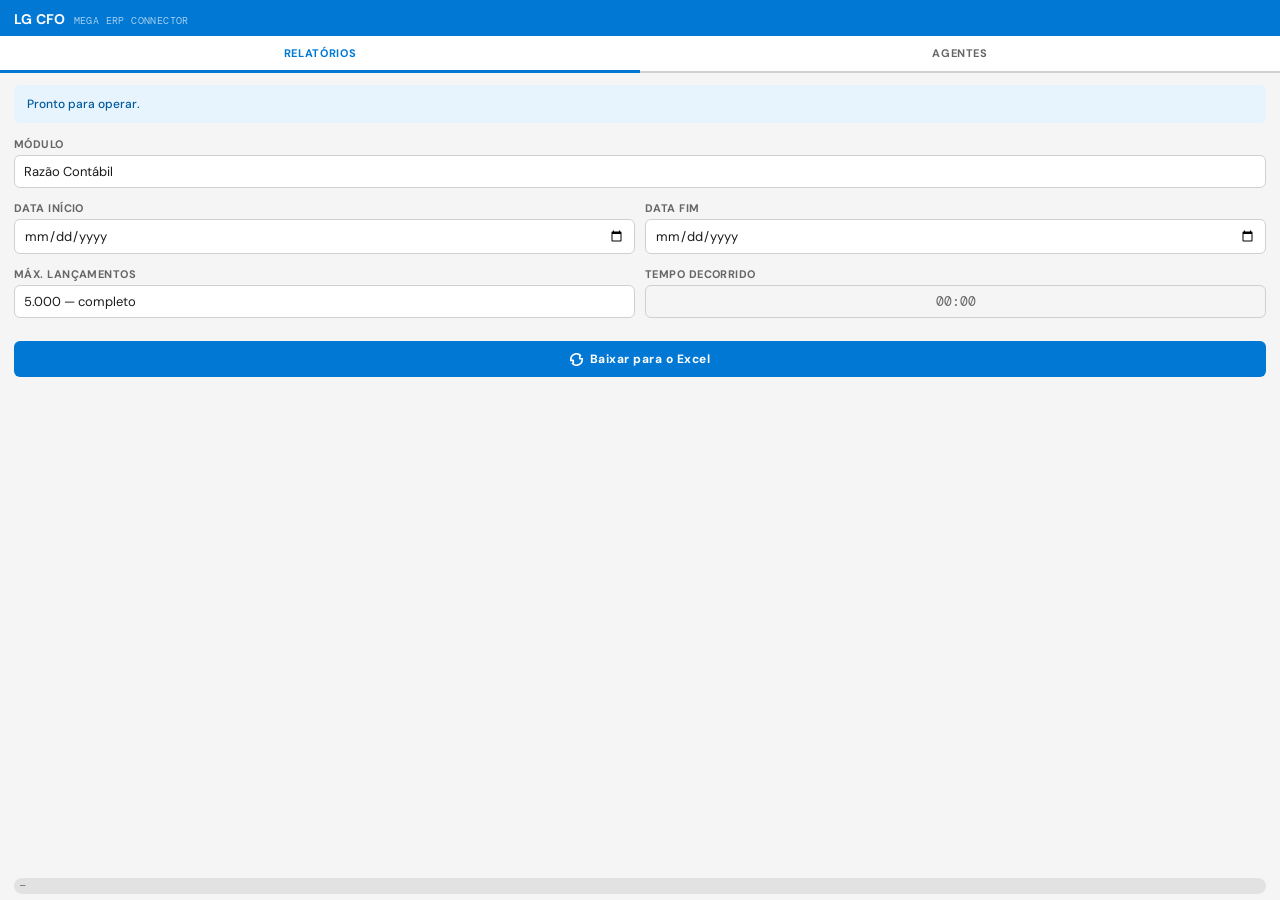
<file: index.html>
<!DOCTYPE html>
<html lang="pt-BR">
<head>
    <meta charset="UTF-8" />
    <meta name="viewport" content="width=device-width, initial-scale=1">
    <title>LG CFO - Mega ERP</title>
    <script type="text/javascript" src="https://appsforoffice.microsoft.com/lib/1/hosted/office.js"></script>
    <script type="text/javascript" src="https://ajax.aspnetcdn.com/ajax/jQuery/jquery-3.6.0.min.js"></script>
    <link href="https://fonts.googleapis.com/css2?family=DM+Mono:wght@400;500&family=DM+Sans:wght@400;500;700&display=swap" rel="stylesheet">
    <style>
        :root {
            --blue:       #0078d4;
            --blue-dark:  #005a9e;
            --blue-pale:  #e8f4fd;
            --green:      #107c41;
            --green-dark: #0d6534;
            --orange:     #c84b00;
            --orange-dark:#a33b00;
            --red-pale:   #fdf0ee;
            --red-text:   #7a1a00;
            --red-border: #f0b8a8;
            --ok-pale:    #edf7f0;
            --ok-text:    #0d4a21;
            --ok-border:  #a8d8b8;
            --warn-pale:  #fff8e6;
            --warn-text:  #7a5000;
            --warn-border:#f0d88a;
            --bg:         #f5f5f5;
            --surface:    #ffffff;
            --border:     #d0d0d0;
            --text:       #1a1a1a;
            --text-muted: #666666;
            --radius:     6px;
        }
        * { box-sizing: border-box; margin: 0; padding: 0; }
        body { font-family: 'DM Sans', sans-serif; font-size: 13px; background: var(--bg); color: var(--text); height: 100vh; display: flex; flex-direction: column; }
        .header { background: var(--blue); padding: 10px 14px 8px; display: flex; align-items: baseline; gap: 8px; flex-shrink: 0; }
        .header-title { font-size: 14px; font-weight: 700; color: #fff; letter-spacing: 0.02em; }
        .header-sub { font-family: 'DM Mono', monospace; font-size: 10px; color: rgba(255,255,255,0.65); letter-spacing: 0.04em; }
        .tabs { display: flex; background: var(--surface); border-bottom: 2px solid var(--border); flex-shrink: 0; }
        .tab { flex: 1; padding: 10px 0; text-align: center; cursor: pointer; font-size: 11px; font-weight: 700; color: var(--text-muted); border-bottom: 3px solid transparent; margin-bottom: -2px; letter-spacing: 0.06em; transition: color 0.15s, border-color 0.15s; }
        .tab:hover { color: var(--blue); }
        .tab.active { color: var(--blue); border-bottom-color: var(--blue); }
        #status { margin: 12px 14px 0; font-size: 12px; font-weight: 500; padding: 9px 12px; border-radius: var(--radius); border: 1px solid var(--blue-pale); background: var(--blue-pale); color: var(--blue-dark); display: flex; align-items: center; gap: 8px; min-height: 38px; transition: background 0.25s, color 0.25s, border-color 0.25s; flex-shrink: 0; }
        #status.loading { background: var(--warn-pale); color: var(--warn-text); border-color: var(--warn-border); }
        #status.sucesso { background: var(--ok-pale); color: var(--ok-text); border-color: var(--ok-border); }
        #status.erro { background: var(--red-pale); color: var(--red-text); border-color: var(--red-border); }
        .spinner { width: 14px; height: 14px; border: 2px solid currentColor; border-top-color: transparent; border-radius: 50%; animation: spin 0.7s linear infinite; display: none; flex-shrink: 0; }
        #status.loading .spinner { display: block; }
        @keyframes spin { to { transform: rotate(360deg); } }
        .content { display: none; padding: 14px; flex: 1; overflow-y: auto; }
        .content.active { display: block; }
        .form-group { margin-bottom: 13px; }
        label { font-size: 11px; font-weight: 700; display: block; margin-bottom: 4px; color: var(--text-muted); letter-spacing: 0.04em; text-transform: uppercase; }
        select, input[type="date"] { width: 100%; padding: 7px 9px; border: 1px solid var(--border); border-radius: var(--radius); font-family: 'DM Sans', sans-serif; font-size: 13px; color: var(--text); background: var(--surface); appearance: none; transition: border-color 0.15s, box-shadow 0.15s; }
        select:focus, input:focus { outline: none; border-color: var(--blue); box-shadow: 0 0 0 3px rgba(0,120,212,0.15); }
        input.invalid { border-color: var(--orange); box-shadow: 0 0 0 3px rgba(200,75,0,0.12); }
        .date-row { display: flex; gap: 10px; }
        .date-row .form-group { flex: 1; }
        #timer { padding: 7px 9px; border: 1px solid var(--border); border-radius: var(--radius); font-family: 'DM Mono', monospace; font-size: 13px; color: var(--text-muted); background: var(--bg); text-align: center; }
        .btn { display: flex; align-items: center; justify-content: center; gap: 7px; background: var(--blue); color: #fff; border: none; padding: 10px 14px; width: 100%; cursor: pointer; font-family: 'DM Sans', sans-serif; font-weight: 700; font-size: 12px; letter-spacing: 0.04em; border-radius: var(--radius); margin-top: 10px; transition: background 0.15s, opacity 0.15s, transform 0.1s; }
        .btn:hover:not(:disabled) { background: var(--blue-dark); transform: translateY(-1px); }
        .btn:active:not(:disabled) { transform: translateY(0); }
        .btn:disabled { opacity: 0.5; cursor: not-allowed; }
        .btn-green { background: var(--green); }
        .btn-green:hover:not(:disabled) { background: var(--green-dark); }
        .btn-orange { background: var(--orange); }
        .btn-orange:hover:not(:disabled) { background: var(--orange-dark); }
        .btn-row { display: flex; gap: 8px; }
        .btn-row .btn { flex: 3; }
        .btn-row .btn-cancelar { flex: 1; background: var(--orange); display: none; }
        .btn-row .btn-cancelar:hover:not(:disabled) { background: var(--orange-dark); }
        .section-label { font-size: 10px; font-weight: 700; letter-spacing: 0.08em; color: var(--text-muted); text-transform: uppercase; margin: 16px 0 6px; padding-bottom: 4px; border-bottom: 1px solid var(--border); }
        .agent-note { font-size: 11px; color: var(--text-muted); margin-top: 14px; text-align: center; line-height: 1.5; }
        #progress-wrap { margin: 10px 14px 0; display: none; flex-shrink: 0; }
        #progress-wrap.visible { display: block; }
        #progress-bar-bg { background: var(--border); border-radius: 99px; height: 4px; overflow: hidden; }
        #progress-bar { height: 100%; width: 0%; background: var(--blue); border-radius: 99px; transition: width 0.3s ease; }
        #progress-label { font-size: 10px; color: var(--text-muted); font-family: 'DM Mono', monospace; text-align: right; margin-top: 3px; }
        .version-badge { font-family: 'DM Mono', monospace; font-size: 9px; background: rgba(0,0,0,0.08); color: var(--text-muted); padding: 2px 6px; border-radius: 99px; margin: 6px 14px; display: inline-block; flex-shrink: 0; }
    </style>
</head>
<body>

    <div class="header">
        <span class="header-title">LG CFO</span>
        <span class="header-sub">MEGA ERP CONNECTOR</span>
    </div>

    <div class="tabs">
        <div class="tab active" onclick="switchTab('relat', this)">RELATÓRIOS</div>
        <div class="tab" onclick="switchTab('agnt', this)">AGENTES</div>
    </div>

    <div id="status" class="info">
        <div class="spinner"></div>
        <span id="status-text">Pronto para operar.</span>
    </div>

    <div id="progress-wrap">
        <div id="progress-bar-bg"><div id="progress-bar"></div></div>
        <div id="progress-label">0%</div>
    </div>

    <div id="relat" class="content active">
        <div class="form-group">
            <label>Módulo</label>
            <select id="modulo">
                <option value="list">Razão Contábil</option>
                <option value="agentes">Lista de Agentes</option>
            </select>
        </div>
        <div class="date-row">
            <div class="form-group">
                <label>Data Início</label>
                <input type="date" id="data-inicio">
            </div>
            <div class="form-group">
                <label>Data Fim</label>
                <input type="date" id="data-fim">
            </div>
        </div>
        <div class="date-row">
            <div class="form-group" style="flex:1;">
                <label>Máx. Lançamentos</label>
                <select id="max-lancamentos">
                    <option value="100">100 — teste rápido</option>
                    <option value="500">500</option>
                    <option value="1000">1.000</option>
                    <option value="5000" selected>5.000 — completo</option>
                </select>
            </div>
            <div class="form-group" style="flex:1;">
                <label>Tempo decorrido</label>
                <div id="timer">00:00</div>
            </div>
        </div>
        <div class="btn-row">
            <button id="btn-sync" class="btn">
                <svg width="13" height="13" viewBox="0 0 16 16" fill="none" stroke="currentColor" stroke-width="2" stroke-linecap="round" stroke-linejoin="round">
                    <path d="M1 8a7 7 0 0 1 12-4.9"/><path d="M15 8a7 7 0 0 1-12 4.9"/>
                    <polyline points="12 3 12 7 16 7"/><polyline points="4 13 4 9 0 9"/>
                </svg>
                Baixar para o Excel
            </button>
            <button id="btn-cancelar" class="btn btn-cancelar">✕ Parar</button>
        </div>
    </div>

    <div id="agnt" class="content">
        <div class="section-label">Cadastro em Massa</div>
        <button id="btn-template" class="btn btn-green">
            <svg width="13" height="13" viewBox="0 0 16 16" fill="none" stroke="currentColor" stroke-width="2" stroke-linecap="round" stroke-linejoin="round">
                <rect x="2" y="2" width="12" height="12" rx="1"/><line x1="5" y1="8" x2="11" y2="8"/><line x1="8" y1="5" x2="8" y2="11"/>
            </svg>
            1. Gerar Template de Carga
        </button>
        <button id="btn-enviar" class="btn btn-orange" style="margin-top:8px;">
            <svg width="13" height="13" viewBox="0 0 16 16" fill="none" stroke="currentColor" stroke-width="2" stroke-linecap="round" stroke-linejoin="round">
                <line x1="2" y1="8" x2="14" y2="8"/><polyline points="9 3 14 8 9 13"/>
            </svg>
            2. Enviar p/ Mega ERP
        </button>
        <p class="agent-note">
            Preencha o template gerado na Etapa 1<br>
            e depois execute a Etapa 2 para importar.
        </p>
    </div>

    <span class="version-badge" id="version-badge">—</span>

    <script>
    const GOOGLE_WEBAPP_URL = "http://localhost:3000";

    // Campos confirmados pela API:
    // DATA, LOTE, DOCUMENTO, DOC_FISCAL, CONTA, VALOR, D/C, HISTORICO, CENTRO_CUSTO, AGENTE
    const HEADERS_RAZAO  = ["DATA","LOTE","DOCUMENTO","DOC_FISCAL","CONTA","VALOR","D/C","HISTORICO","CENTRO_CUSTO","AGENTE"];
    const HEADERS_AGENTE = ["CODIGO","NOME","TIPO","CPF_CNPJ","EMAIL","TELEFONE","ATIVO"];

    let _cancelado = false, _timerInterval = null, _timerSegundos = 0;

    function iniciarTimer() {
        _timerSegundos = 0;
        $("#timer").text("00:00");
        _timerInterval = setInterval(() => {
            _timerSegundos++;
            const m = String(Math.floor(_timerSegundos / 60)).padStart(2, "0");
            const s = String(_timerSegundos % 60).padStart(2, "0");
            $("#timer").text(`${m}:${s}`);
        }, 1000);
    }

    function pararTimer() { clearInterval(_timerInterval); _timerInterval = null; }

    function setStatus(msg, tipo = "info") {
        $("#status").removeClass("info loading sucesso erro").addClass(tipo);
        $("#status-text").text(msg);
    }

    function setProgress(pct, label) {
        if (pct === null) {
            $("#progress-wrap").removeClass("visible");
            $("#progress-bar").css("width", "0%");
        } else {
            $("#progress-wrap").addClass("visible");
            $("#progress-bar").css("width", pct + "%");
            $("#progress-label").text(label || pct + "%");
        }
    }

    function lockBtn(id, locked) {
        const btn = $("#" + id);
        btn.prop("disabled", locked);
        if (id === "btn-sync") {
            btn.html(locked
                ? '<svg width="13" height="13" viewBox="0 0 16 16" fill="none" stroke="currentColor" stroke-width="2" stroke-linecap="round" stroke-linejoin="round"><path d="M1 8a7 7 0 0 1 12-4.9"/><path d="M15 8a7 7 0 0 1-12 4.9"/><polyline points="12 3 12 7 16 7"/><polyline points="4 13 4 9 0 9"/></svg> Buscando...'
                : '<svg width="13" height="13" viewBox="0 0 16 16" fill="none" stroke="currentColor" stroke-width="2" stroke-linecap="round" stroke-linejoin="round"><path d="M1 8a7 7 0 0 1 12-4.9"/><path d="M15 8a7 7 0 0 1-12 4.9"/><polyline points="12 3 12 7 16 7"/><polyline points="4 13 4 9 0 9"/></svg> Baixar para o Excel'
            );
        }
    }

    function validarDatas() {
        const ini = $("#data-inicio").val();
        const fim = $("#data-fim").val();
        const ok  = ini && fim && ini <= fim;
        $("#data-inicio, #data-fim").toggleClass("invalid", !ok);
        return ok;
    }

    function switchTab(id, el) {
        $(".content").removeClass("active");
        $(".tab").removeClass("active");
        $("#" + id).addClass("active");
        $(el).addClass("active");
        setStatus("Pronto para operar.", "info");
        setProgress(null);
    }

    function normalizarArray(data) {
        if (Array.isArray(data))               return data;
        if (data && Array.isArray(data.items)) return data.items;
        if (data && Array.isArray(data.Items)) return data.Items;
        if (data && Array.isArray(data.data))  return data.data;
        if (data && (data.Id || data.id))      return [data];
        return [];
    }

    function normalizarItens(detalhe) {
        if (detalhe && Array.isArray(detalhe.Itens) && detalhe.Itens.length > 0) return detalhe.Itens;
        if (detalhe && Array.isArray(detalhe.items) && detalhe.items.length > 0) return detalhe.items;
        if (Array.isArray(detalhe) && detalhe.length > 0)                        return detalhe;
        if (detalhe && (detalhe.ReduzidoContaDebito || detalhe.ReduzidoContaCredito)) return [detalhe];
        return [];
    }

    Office.onReady((info) => {
        if (info.host === Office.HostType.Excel) {
            const hoje     = new Date();
            const primeiro = new Date(hoje.getFullYear(), hoje.getMonth(), 1);
            const ultimo   = new Date(hoje.getFullYear(), hoje.getMonth() + 1, 0);
            const fmt      = d => d.toISOString().split("T")[0];
            $("#data-inicio").val(fmt(primeiro));
            $("#data-fim").val(fmt(ultimo));
            $("#data-inicio, #data-fim").on("change", validarDatas);
            $("#btn-sync").on("click", syncData);
            $("#btn-template").on("click", gerarTemplateAgentes);
            $("#btn-enviar").on("click", processarInclusoesAgentes);
        }
    });

    async function syncData() {
        if (!validarDatas()) {
            setStatus("Data Fim não pode ser anterior à Data Início.", "erro");
            return;
        }

        const modulo         = $("#modulo").val();
        const dataInicio     = $("#data-inicio").val();
        const dataFim        = $("#data-fim").val();
        const maxLancamentos = parseInt($("#max-lancamentos").val());

        if (modulo === "list") {
            setStatus("Estimando volume de dados...", "loading");
            setProgress(3, "Verificando...");
            try {
                const urlEst = `${GOOGLE_WEBAPP_URL}?action=estimativa&inicio=${dataInicio}&fim=${dataFim}&nocache=${Date.now()}`;
                const resEst = await fetch(urlEst);
                const est    = await resEst.json();
                if (est.success && est.data) {
                    const { totalLancamentos, estimativaLinhas } = est.data;
                    if (totalLancamentos > maxLancamentos) {
                        setProgress(null);
                        const continuar = confirm(
                            `⚠ Atenção!\n\n` +
                            `O período contém ~${totalLancamentos.toLocaleString('pt-BR')} lançamentos.\n` +
                            `Estimativa: ~${estimativaLinhas.toLocaleString('pt-BR')} linhas no Excel.\n\n` +
                            `Seu filtro limita a ${maxLancamentos.toLocaleString('pt-BR')} lançamentos.\n\n` +
                            `Deseja continuar com o limite atual?\n` +
                            `(Para extrair tudo, aumente "Máx. Lançamentos")`
                        );
                        if (!continuar) { setStatus("Operação cancelada.", "info"); return; }
                    } else {
                        setStatus(`~${totalLancamentos} lançamentos (~${estimativaLinhas} linhas). Iniciando...`, "loading");
                    }
                }
            } catch (e) { console.warn("[LG CFO] Estimativa falhou:", e.message); }
        }

        _cancelado = false;
        lockBtn("btn-sync", true);
        $("#btn-cancelar").css("display", "flex");
        $("#btn-cancelar").off("click").on("click", () => {
            _cancelado = true;
            setStatus("Cancelando após lote atual...", "loading");
        });

        iniciarTimer();
        setStatus("Buscando lançamentos...", "loading");
        setProgress(5, "Conectando...");

        try {
            if (modulo === "agentes") {
                const url    = `${GOOGLE_WEBAPP_URL}?action=agentes&nocache=${Date.now()}`;
                const res    = await fetch(url);
                if (!res.ok) throw new Error(`HTTP ${res.status}`);
                const result = await res.json();
                if (!result.success) throw new Error(result.error);
                $("#version-badge").text(result.versao || "—");
                const payload = normalizarArray(result.data);
                if (!payload.length) { setStatus("Nenhum agente encontrado.", "info"); setProgress(null); return; }
                await gravarNoExcel("Agentes", montarTabelaAgentes(payload), null);
                setStatus(`✓ ${payload.length} agente(s) importado(s). Tempo: ${$("#timer").text()}`, "sucesso");
                setProgress(null); return;
            }

            let todosCabecalhos = [];
            let page = 1;
            const limit = 100;

            while (true) {
                if (_cancelado) break;
                const url = `${GOOGLE_WEBAPP_URL}?action=list&inicio=${dataInicio}&fim=${dataFim}&page=${page}&limit=${limit}&nocache=${Date.now()}`;
                const res = await fetch(url);
                if (!res.ok) throw new Error(`HTTP ${res.status} na página ${page}`);
                const result = await res.json();
                if (!result.success) throw new Error(result.error);
                $("#version-badge").text(result.versao || "—");
                const pagina = normalizarArray(result.data);
                todosCabecalhos = todosCabecalhos.concat(pagina);
                setStatus(`Página ${page} — ${todosCabecalhos.length} lançamentos...`, "loading");
                setProgress(Math.min(30, page * 3), `Página ${page} · ${$("#timer").text()}`);
                if (pagina.length < limit) break;
                if (todosCabecalhos.length >= maxLancamentos) break;
                page++;
                if (page > 50) break;
            }

            todosCabecalhos = todosCabecalhos.slice(0, maxLancamentos);

            if (_cancelado && todosCabecalhos.length === 0) {
                setStatus("Cancelado antes de obter dados.", "info");
                setProgress(null); return;
            }

            setStatus(`${todosCabecalhos.length} lançamentos. Buscando detalhes...`, "loading");
            setProgress(35, `Iniciando drilldown · ${$("#timer").text()}`);

            const LOTE = 10;
            let dadosParaExcel = [HEADERS_RAZAO];

            for (let i = 0; i < todosCabecalhos.length; i += LOTE) {
                if (_cancelado) break;
                const lote = todosCabecalhos.slice(i, i + LOTE);
                const promessas = lote.map(lanc => {
                    const id = lanc.Id || lanc.id;
                    if (!id) return Promise.resolve({ ...lanc, Itens: [] });
                    const url = `${GOOGLE_WEBAPP_URL}?action=detalhe&id=${id}&nocache=${Date.now()}`;
                    return fetch(url)
                        .then(r => r.json())
                        .then(r => ({ ...lanc, Itens: normalizarItens(r.data) }))
                        .catch(() => ({ ...lanc, Itens: [] }));
                });
                const resultados = await Promise.all(promessas);
                resultados.forEach(lanc => {
                    montarTabelaRazao([lanc]).slice(1).forEach(row => dadosParaExcel.push(row));
                });
                const processados = Math.min(i + LOTE, todosCabecalhos.length);
                const pct = 35 + Math.round((processados / todosCabecalhos.length) * 60);
                setProgress(Math.min(95, pct), `${processados} / ${todosCabecalhos.length} · ${$("#timer").text()}`);
                setStatus(`Processando ${processados} de ${todosCabecalhos.length}...`, "loading");
            }

            setStatus("Gravando no Excel...", "loading");
            setProgress(97, `Escrevendo planilha · ${$("#timer").text()}`);
            await gravarNoExcel("Razao_Detalhado", dadosParaExcel, 5);

            const totalLinhas = dadosParaExcel.length - 1;
            const tempoFinal  = $("#timer").text();
            setProgress(100, "Concluído");
            setStatus(
                _cancelado
                    ? `⚠ Parcial: ${totalLinhas} linha(s) em ${tempoFinal}.`
                    : `✓ ${totalLinhas} linha(s) importada(s) em ${tempoFinal}.`,
                _cancelado ? "info" : "sucesso"
            );
            setTimeout(() => setProgress(null), 1500);

        } catch (error) {
            setStatus(`Erro: ${error.message}`, "erro");
            setProgress(null);
            console.error("[LG CFO]", error);
        } finally {
            pararTimer();
            lockBtn("btn-sync", false);
            $("#btn-cancelar").hide();
        }
    }

    // ─────────────────────────────────────────────
    // MONTADOR RAZÃO — mapeamento definitivo v12
    // Campos reais confirmados pelo log:
    // ReduzidoContaDebito, ReduzidoContaCredito,
    // Complemento, Documento, Agente,
    // RateiosCentroCusto[].CentroCusto + Natureza
    // ─────────────────────────────────────────────
    function montarTabelaRazao(payload) {
        const rows = [HEADERS_RAZAO];

        payload.forEach(lanc => {
            if (!lanc.Itens || lanc.Itens.length === 0) {
                rows.push([lanc.Data || "", lanc.CodigoLote || "", lanc.Codigo || "",
                    "", "", 0, "", "", "", ""]);
                return;
            }

            lanc.Itens.forEach(item => {
                const valor      = parseFloat(item.Valor || 0);
                const redDebito  = item.ReduzidoContaDebito  || 0;
                const redCredito = item.ReduzidoContaCredito || 0;

                // Histórico
                let hist = item.Complemento || "";
                hist = hist.replace(/\u0000/g, "").trim();

                // Documento fiscal
                const docFiscal = item.Documento || "";

                // Agente
                const agente = item.Agente?.Nome
                            || item.Agente?.NomeFantasia
                            || item.Agente?.NomeRazao || "";

                // Centro de Custo — vem com Natureza (Débito/Crédito) e dados completos
                // Agrupa todos os CCs por natureza para associar à linha correta
                const ccDebito  = [];
                const ccCredito = [];
                if (item.RateiosCentroCusto?.length > 0) {
                    item.RateiosCentroCusto.forEach(r => {
                        const c    = r.CentroCusto || r;
                        const red  = c.Reduzido || c.Codigo || "";
                        const desc = c.Descricao || c.Nome  || "";
                        const txt  = red && desc ? `${red} - ${desc}` : String(red || desc || "");
                        if (r.Natureza === "Débito")  ccDebito.push(txt);
                        else                          ccCredito.push(txt);
                    });
                }

                const base = [
                    lanc.Data       || "",
                    lanc.CodigoLote || "",
                    lanc.Codigo     || "",
                    docFiscal
                ];

                // Linha Débito
                if (redDebito) {
                    rows.push([...base,
                        redDebito,
                        valor, "D", hist,
                        ccDebito.join(" | ") || ccCredito.join(" | ") || "",
                        agente
                    ]);
                }

                // Linha Crédito
                if (redCredito) {
                    rows.push([...base,
                        redCredito,
                        valor, "C", hist,
                        ccCredito.join(" | ") || ccDebito.join(" | ") || "",
                        agente
                    ]);
                }

                // Fallback
                if (!redDebito && !redCredito) {
                    rows.push([...base, "VERIFICAR", valor, "", hist, "", agente]);
                }
            });
        });

        return rows;
    }

    function montarTabelaAgentes(payload) {
        const rows = [HEADERS_AGENTE];
        const lista = Array.isArray(payload) ? payload
                    : payload.items || payload.Items || payload.data || [payload];
        lista.forEach(ag => {
            rows.push([
                ag.Codigo   || ag.Id         || "",
                ag.Nome     || ag.NomeRazao  || "",
                ag.Tipo     || ag.TipoAgente || "",
                ag.CpfCnpj  || ag.Documento  || "",
                ag.Email    || "",
                ag.Telefone || ag.Celular    || "",
                ag.Ativo !== undefined ? (ag.Ativo ? "Sim" : "Não") : ""
            ]);
        });
        return rows;
    }

    async function gravarNoExcel(sheetName, dados, colunaValor) {
        await Excel.run(async (context) => {
            let sheet = context.workbook.worksheets.getItemOrNullObject(sheetName);
            await context.sync();
            if (sheet.isNullObject) sheet = context.workbook.worksheets.add(sheetName);
            else sheet.getUsedRange().clear();
            sheet.activate();
            const numLinhas = dados.length;
            const numCols   = dados[0].length;
            const range     = sheet.getRangeByIndexes(0, 0, numLinhas, numCols);
            range.values    = dados;
            if (colunaValor !== null && numLinhas > 1) {
                const valorRange = sheet.getRangeByIndexes(1, colunaValor, numLinhas - 1, 1);
                valorRange.numberFormat = Array(numLinhas - 1).fill(["#,##0.00"]);
            }
            const headerRange = sheet.getRangeByIndexes(0, 0, 1, numCols);
            headerRange.format.fill.color = "#0078d4";
            headerRange.format.font.color = "#ffffff";
            headerRange.format.font.bold  = true;
            headerRange.format.font.size  = 10;
            range.format.autofitColumns();
            await context.sync();
        });
    }

    async function gerarTemplateAgentes() {
        lockBtn("btn-template", true);
        setStatus("Gerando template...", "loading");
        try {
            await Excel.run(async (context) => {
                const sheetName = "Template_Agentes";
                let sheet = context.workbook.worksheets.getItemOrNullObject(sheetName);
                await context.sync();
                if (sheet.isNullObject) sheet = context.workbook.worksheets.add(sheetName);
                else sheet.getUsedRange().clear();
                sheet.activate();
                const colunas = ["NOME_RAZAO","TIPO","CPF_CNPJ","EMAIL","TELEFONE","ENDERECO","MUNICIPIO","UF","CEP"];
                const exemplo = [["Empresa Exemplo Ltda","J","00.000.000/0001-00","contato@exemplo.com.br","(11) 99999-9999","Rua das Flores, 100","São Paulo","SP","01001-000"]];
                const h = sheet.getRangeByIndexes(0, 0, 1, colunas.length);
                h.values = [colunas];
                h.format.fill.color = "#107c41";
                h.format.font.color = "#ffffff";
                h.format.font.bold  = true;
                const e = sheet.getRangeByIndexes(1, 0, 1, colunas.length);
                e.values = exemplo;
                e.format.font.italic = true;
                e.format.font.color  = "#888888";
                sheet.getRangeByIndexes(0, 0, 2, colunas.length).format.autofitColumns();
                await context.sync();
            });
            setStatus("✓ Template gerado na aba 'Template_Agentes'.", "sucesso");
        } catch (error) {
            setStatus(`Erro: ${error.message}`, "erro");
        } finally {
            lockBtn("btn-template", false);
        }
    }

    async function processarInclusoesAgentes() {
        lockBtn("btn-enviar", true);
        setStatus("Lendo Template_Agentes...", "loading");
        setProgress(5, "Lendo dados...");
        try {
            let agentes = [];
            await Excel.run(async (context) => {
                const sheet = context.workbook.worksheets.getItemOrNullObject("Template_Agentes");
                await context.sync();
                if (sheet.isNullObject) throw new Error("Aba 'Template_Agentes' não encontrada.");
                const usedRange = sheet.getUsedRange();
                usedRange.load("values");
                await context.sync();
                const values = usedRange.values;
                if (values.length < 2) throw new Error("Nenhum dado encontrado.");
                const headers = values[0];
                agentes = values.slice(1)
                    .filter(row => row.some(c => c !== "" && c !== null))
                    .map(row => {
                        const obj = {};
                        headers.forEach((h, i) => { obj[h] = row[i] || ""; });
                        return obj;
                    });
            });
            if (!agentes.length) throw new Error("Nenhum agente válido encontrado.");
            setStatus(`Enviando ${agentes.length} agente(s)...`, "loading");
            setProgress(30, `0 / ${agentes.length}`);
            const res = await fetch(GOOGLE_WEBAPP_URL, {
                method: "POST",
                headers: { "Content-Type": "application/json" },
                body: JSON.stringify({ action: "incluirAgentes", agentes })
            });
            if (!res.ok) throw new Error(`HTTP ${res.status}`);
            const result = await res.json();
            if (!result.success) throw new Error(result.error || "Erro no servidor.");
            const ok = result.incluidos || 0, fail = result.erros || 0;
            await Excel.run(async (context) => {
                const sheet     = context.workbook.worksheets.getItem("Template_Agentes");
                const colResult = sheet.getRangeByIndexes(0, 9, 1, 1);
                colResult.values = [["STATUS_IMPORTACAO"]];
                colResult.format.fill.color = "#107c41";
                colResult.format.font.color = "#ffffff";
                colResult.format.font.bold  = true;
                if (result.resultados?.length > 0) {
                    const statusRange = sheet.getRangeByIndexes(1, 9, result.resultados.length, 1);
                    statusRange.values = result.resultados.map(r => [r.status || "OK"]);
                }
                await context.sync();
            });
            setProgress(100, "Concluído");
            setStatus(`✓ ${ok} incluído(s) | ${fail} erro(s).`, ok > 0 ? "sucesso" : "erro");
            setTimeout(() => setProgress(null), 1500);
        } catch (error) {
            setStatus(`Erro: ${error.message}`, "erro");
            setProgress(null);
        } finally {
            lockBtn("btn-enviar", false);
        }
    }
    </script>
</body>
</html>
</file>
